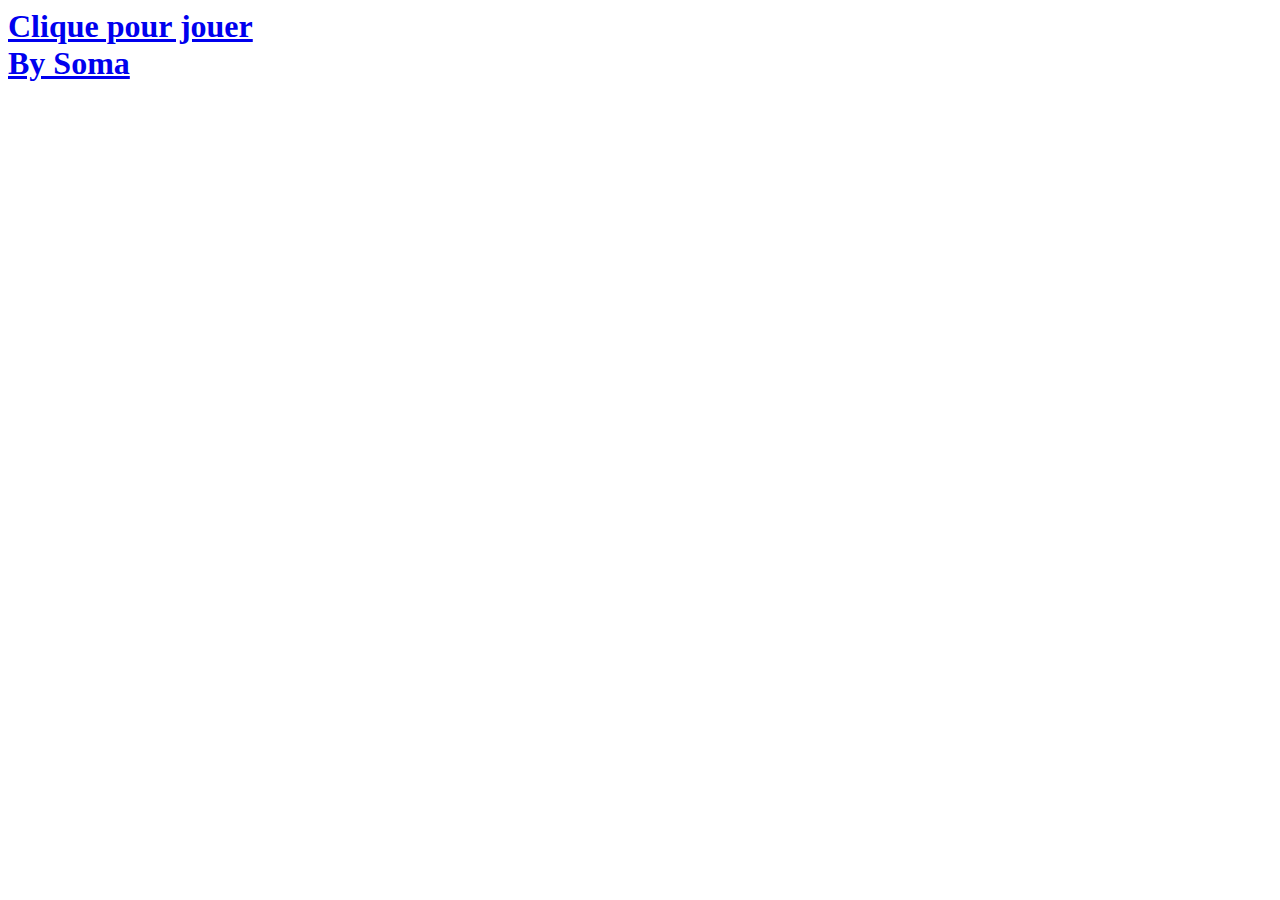
<file: DemineurZ.io-by-Soma/index.html>
<!-- Tous droits réservés - Soma -->

<html>
    <head>
        
    </head>
    <body>
    	<h1>
        <a href='demineur/demineur.html'>Clique pour jouer<br>By Soma</a>
        </h1>
    </body>
</html>
</file>
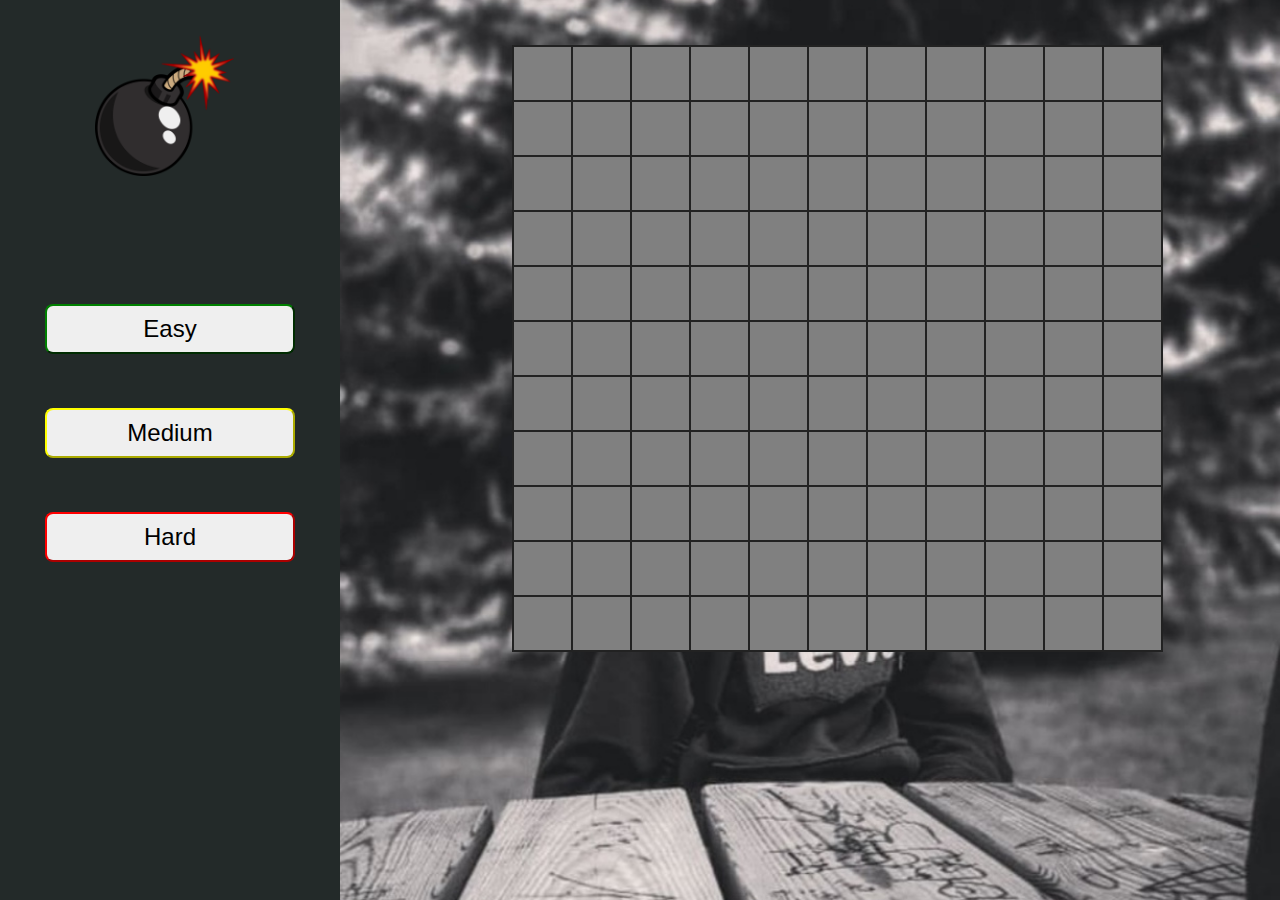
<file: DemineurZ.io-by-Soma/demineur/demineur.html>
<!-- Tous droits réservés - Soma -2020-2021 -->

<html>

    <head>
        <meta charset="utf8" />
        <title>DemineurZ By Soma</title>
        <link rel='stylesheet' type='text/css' href='style.css'>
        <script src='jquery.js'></script>

    </head>

    <body>
        <br>
        <!--div menu-->
        <div id='menu'>
            <a href='https://fr.wikihow.com/jouer-au-Démineur'><img id='logo' src='bomb-2025548_1280.png'></a>
            <br>
            <br>
            <br>
            <br>
            <br>
            <br>
            <br>
            <button id='facile' class='lvl_button'>Easy</button>
            <br>
            <br>
            <br>
            <br>
            <button id='moyen' class='lvl_button'>Medium</button>
            <br>
            <br>
            <br>
            <br>
            <button id='difficile' class='lvl_button'>Hard</button>
        </div>
        <!--div contenu-->
        <div id='contenu'>
            <table id='grid'>

            </table>
        </div>
        <script src='demineur.js'></script>
    </body>
</html>
</file>
<file: DemineurZ.io-by-Soma/demineur/style.css>
html,
body {
    width:100%;
    height: 100%;
    flex-wrap: wrap;
    display: flex;
    margin: 0;
}



#menu {
    flex: 0 0 300px;
    background: #232A29;
    z-index: 99;
    padding: 0 20px 30px;
    text-align: center;
}

#contenu {
    /* grandit pour prendre l'espace dispo  rapeticit pour s'adapter, taille de min */
    flex: 1 1 600px;
    background: url('soma.jpg') no-repeat center/cover;

}

#link_cours {
    position:absolute;
    bottom:0;
    right:0;    
    font-size: 24px;
    padding: 10px 20px;
}

#logo {
    width: 150px;
    margin-top: 10px;
    border-radius: 30%;
    padding: 20px;
    border: 0;
}

.lvl_button {
	width:250px;
	cursor:pointer;
	text-transform:capitalize;
    height:50px;
    font-style: inherit;
    transition-duration: 0.4s;
    border-radius: 8px;
    font-size: 24;
}

#facile {
    border-color: green;
    color: black;
    font-family: Verdana, Geneva, Tahoma, sans-serif;
}

#moyen {
    border-color: yellow;
    color: black;
    font-family: -apple-system, BlinkMacSystemFont, 'Segoe UI', Roboto, 
    Oxygen, Ubuntu, Cantarell, 'Open Sans', 'Helvetica Neue', sans-serif;
}

#difficile {
    border-color: red;
    color: black;
    font-family:Arial, Helvetica, sans-serif;
}


#facile:hover {
    background-color: green;
    color: white;
}

#moyen:hover {
    background-color: yellow;
    color: black;
}

#difficile:hover {
    background-color: red;
    color: white;
}


button:hover {
    box-shadow: 0 24px 36px 0 rgba(0,0,0,0.24), 0 17px 50px 0 rgba(0,0,0,0.19);
  }

#logo:hover {
    cursor: help;
}

#grid{
    margin: auto;
    border-collapse: collapse;
    position: absolute;
    top: 5%;
    left: 40%;
}

#grid td.indesirable {
    background: url('bomb-2025548_1280.png') no-repeat center/cover;
}

#grid td{
    border: 2px solid #222222;
    background-color: rgba(250, 250, 210, 0.6 );
    color: black;
    text-align: center;
    font-weight: 1000;
    font-size: 250%;
    width: 55px;
    height: 55px;
}

#grid td.paint {
    background : gray ;
    font-size : 0;
}

#grid td.flag {
    background: url('drapeau.jfif') no-repeat left/cover;
}
</file>
